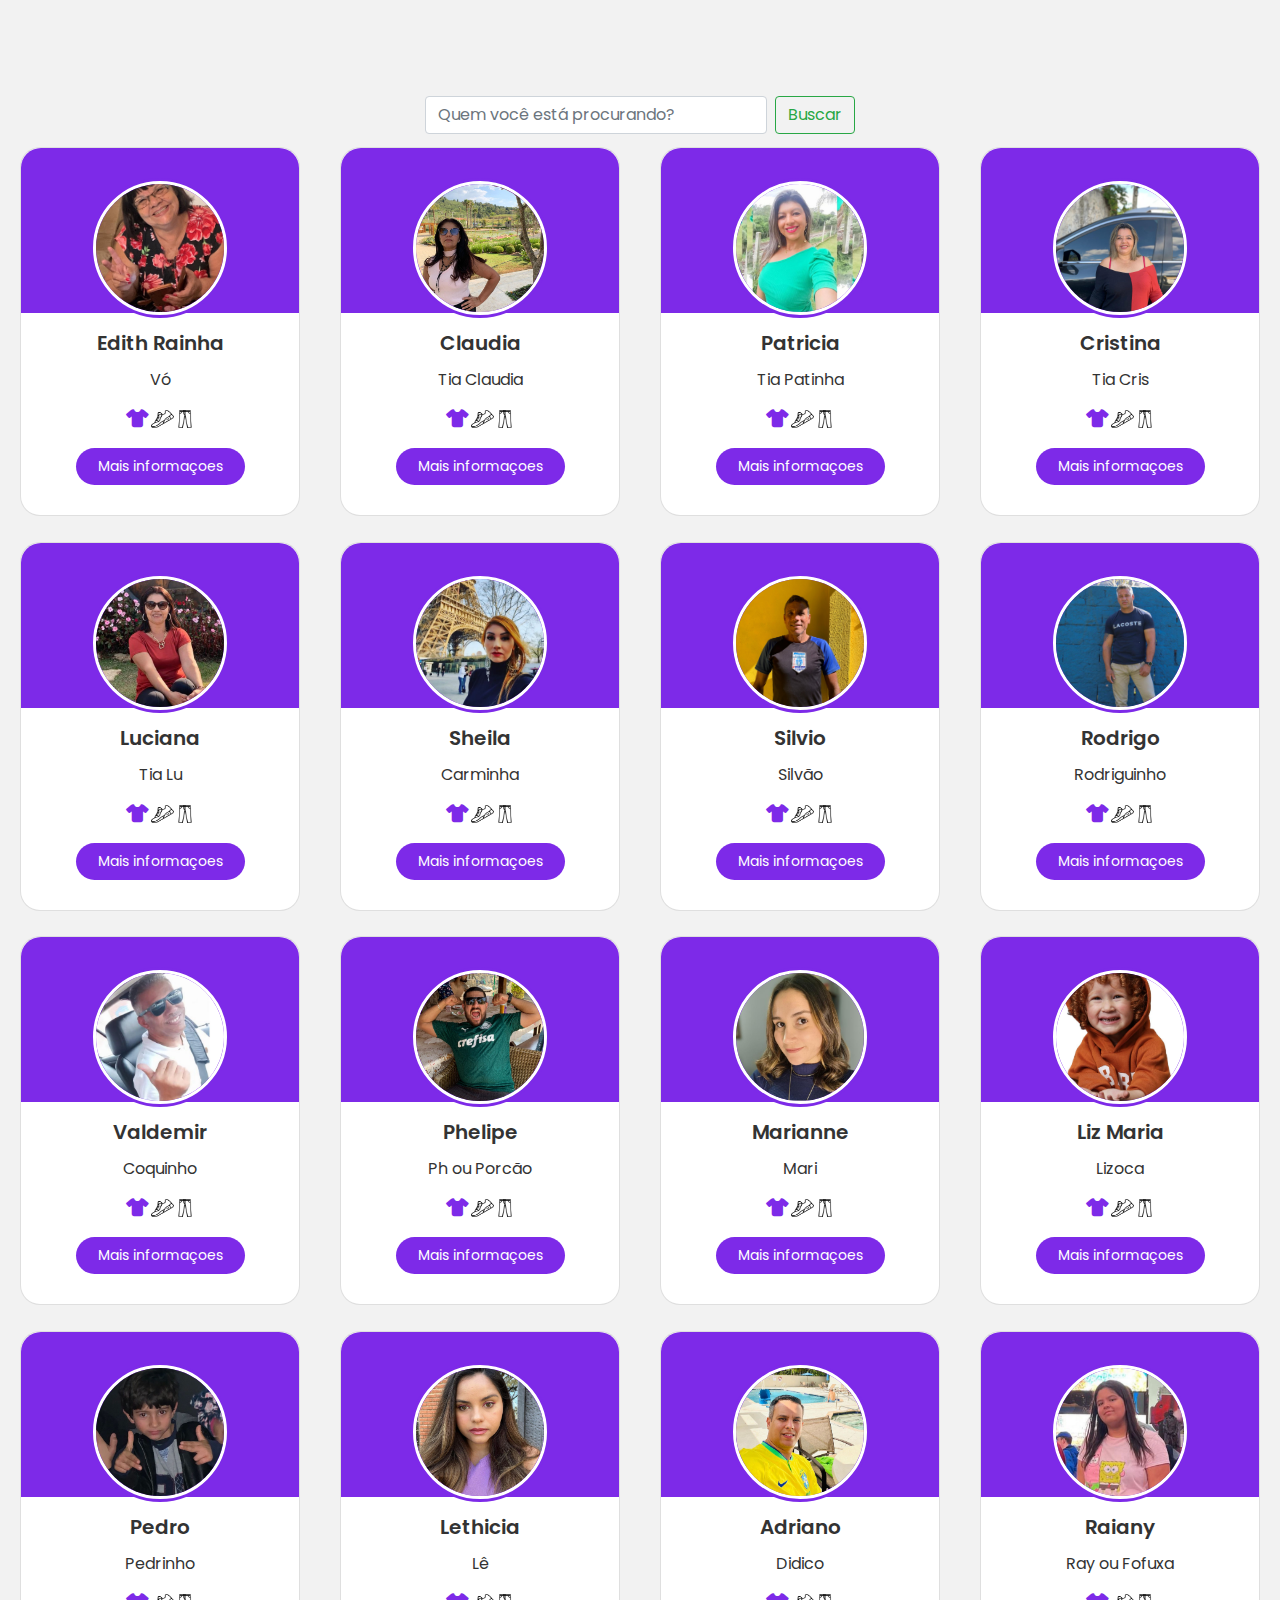
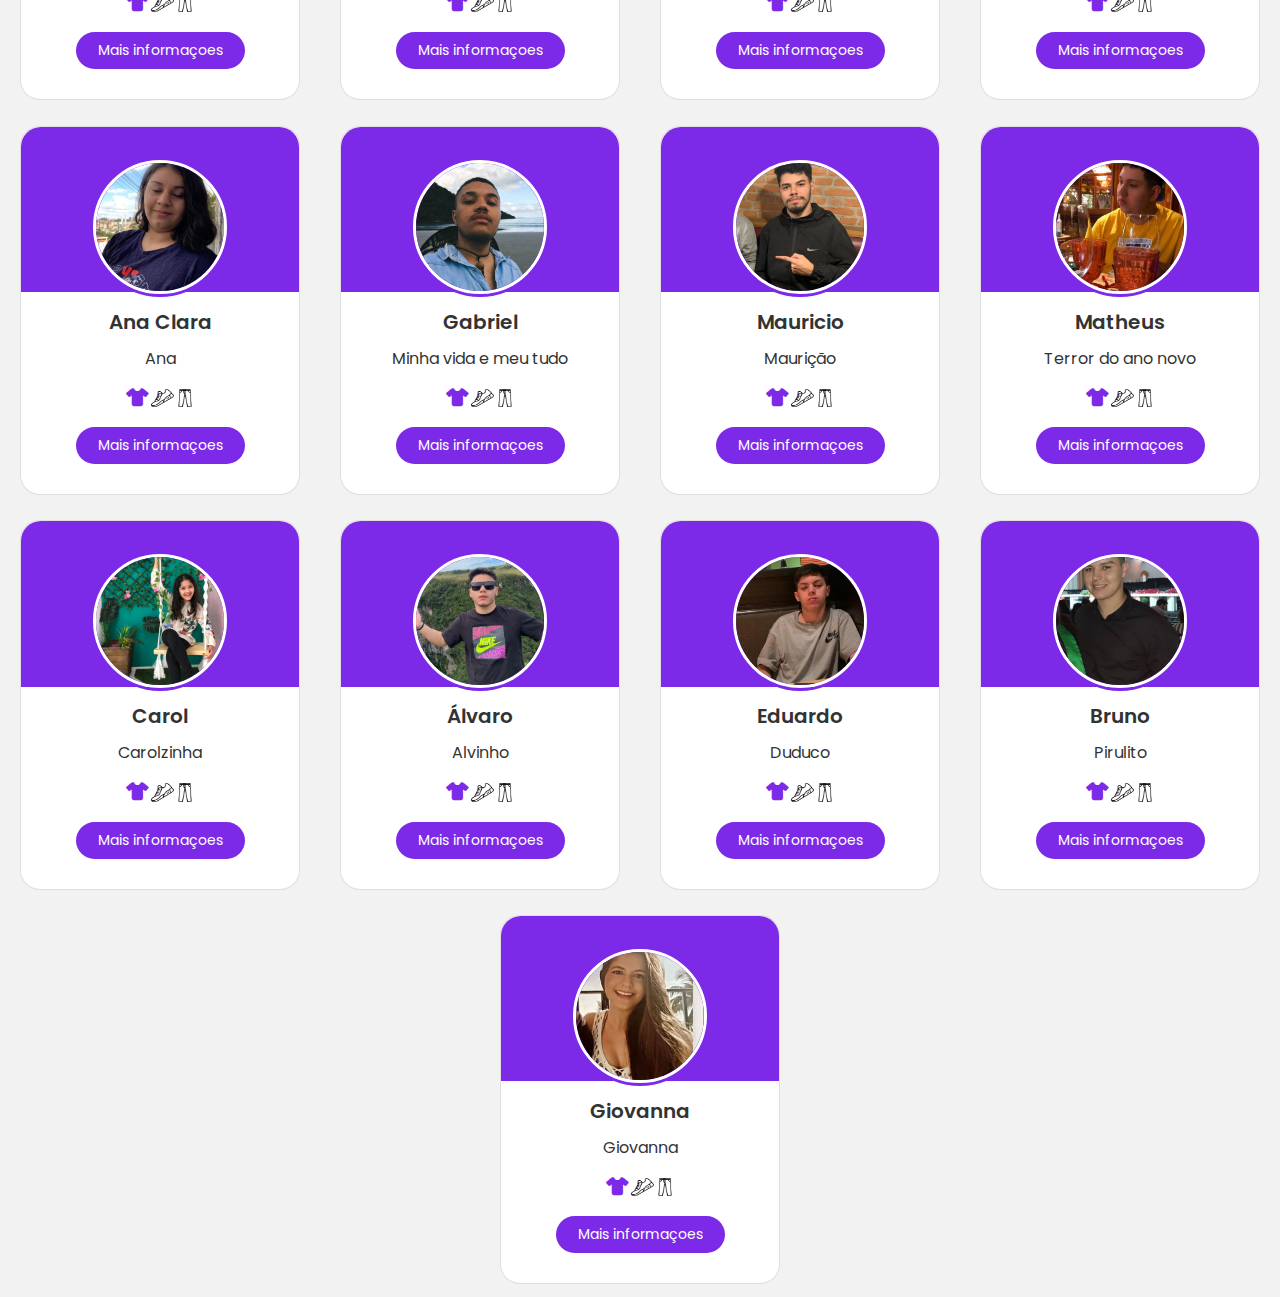
<file: index.html>
<!DOCTYPE html>
<html lang="en">
  <head>
    <meta charset="UTF-8" />
    <meta http-equiv="X-UA-Compatible" content="IE=edge" />
    <meta name="viewport" content="width=device-width, initial-scale=1.0" />
    <link rel="stylesheet" href="https://cdn.jsdelivr.net/npm/bootstrap@4.0.0/dist/css/bootstrap.min.css" integrity="sha384-Gn5384xqQ1aoWXA+058RXPxPg6fy4IWvTNh0E263XmFcJlSAwiGgFAW/dAiS6JXm" crossorigin="anonymous">
    <link
      rel="stylesheet"
      href="https://cdnjs.cloudflare.com/ajax/libs/font-awesome/6.2.1/css/all.min.css"
      integrity="sha512-MV7K8+y+gLIBoVD5./imgs/fundo-azul.jpg9lQIYicR65iaqukzvf/nwasF0nqhPay5w/9lJmVM2hMDcnK1OnMGCdVK+iQrJ7lzPJQd1w=="
      crossorigin="anonymous"
      referrerpolicy="no-referrer"
    />
   
    <link rel="stylesheet" href="./style.css" />
    <title>Amigo Secreto</title>
  </head>
  <body>
    <div id="bg-modal"></div>
      <div id="modal">
        <div id="close-modal" class="closed-icon"><i class="fa-solid fa-xmark fa-2xl"></i></div>
      </div>
    
    <div id="root">
        <div class="my-container">
          <div class="header">
            <form class="form-inline">
              <input class="form-control mr-sm-2" type="search" placeholder="Quem você está procurando?" id="inputBusca" aria-label="Search">
              <button class="btn btn-outline-success my-2 my-sm-0" type="submit">Buscar</button>
            </form>
          <div class="content" id="myjs-swiper-content">
            <!-- Inserir HTML via JS -->
          </div>
        </div>
    </div>
    <script src="./main.js"></script>
    
  </body>
</html>
</file>
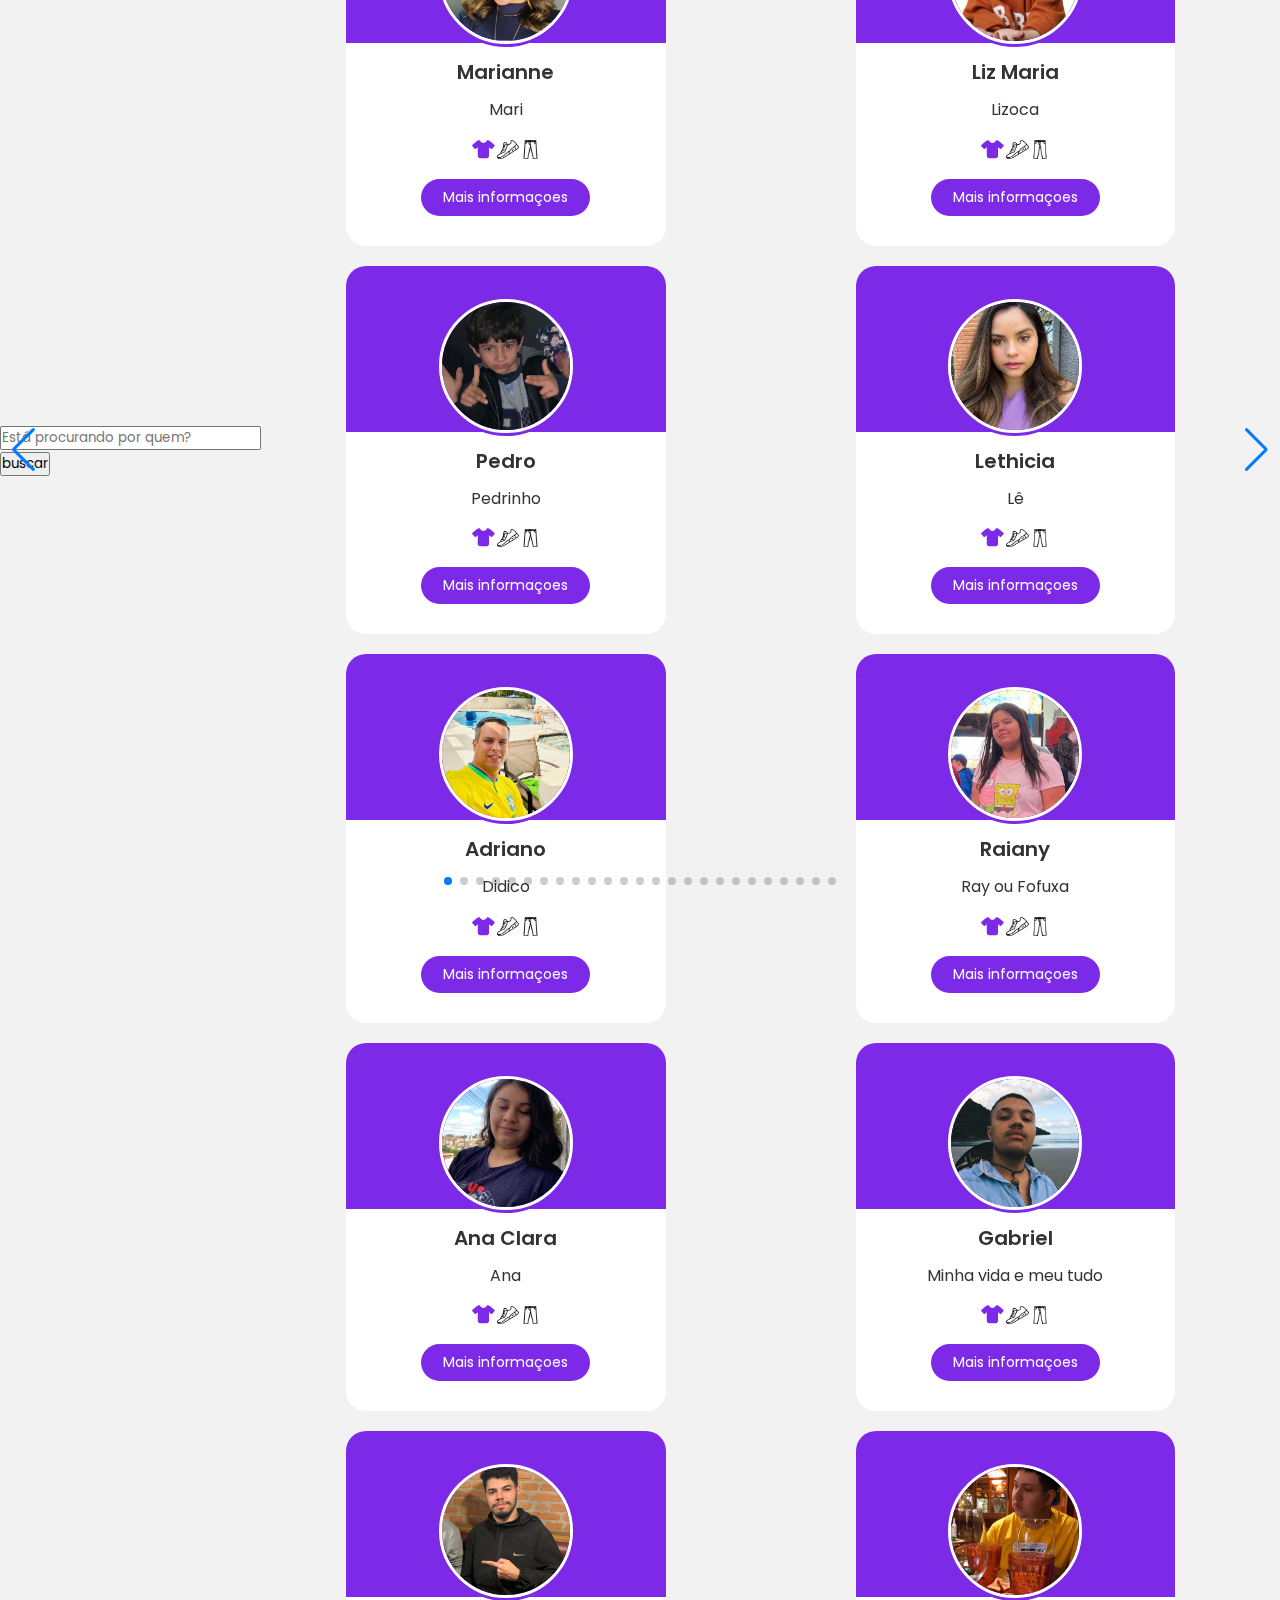
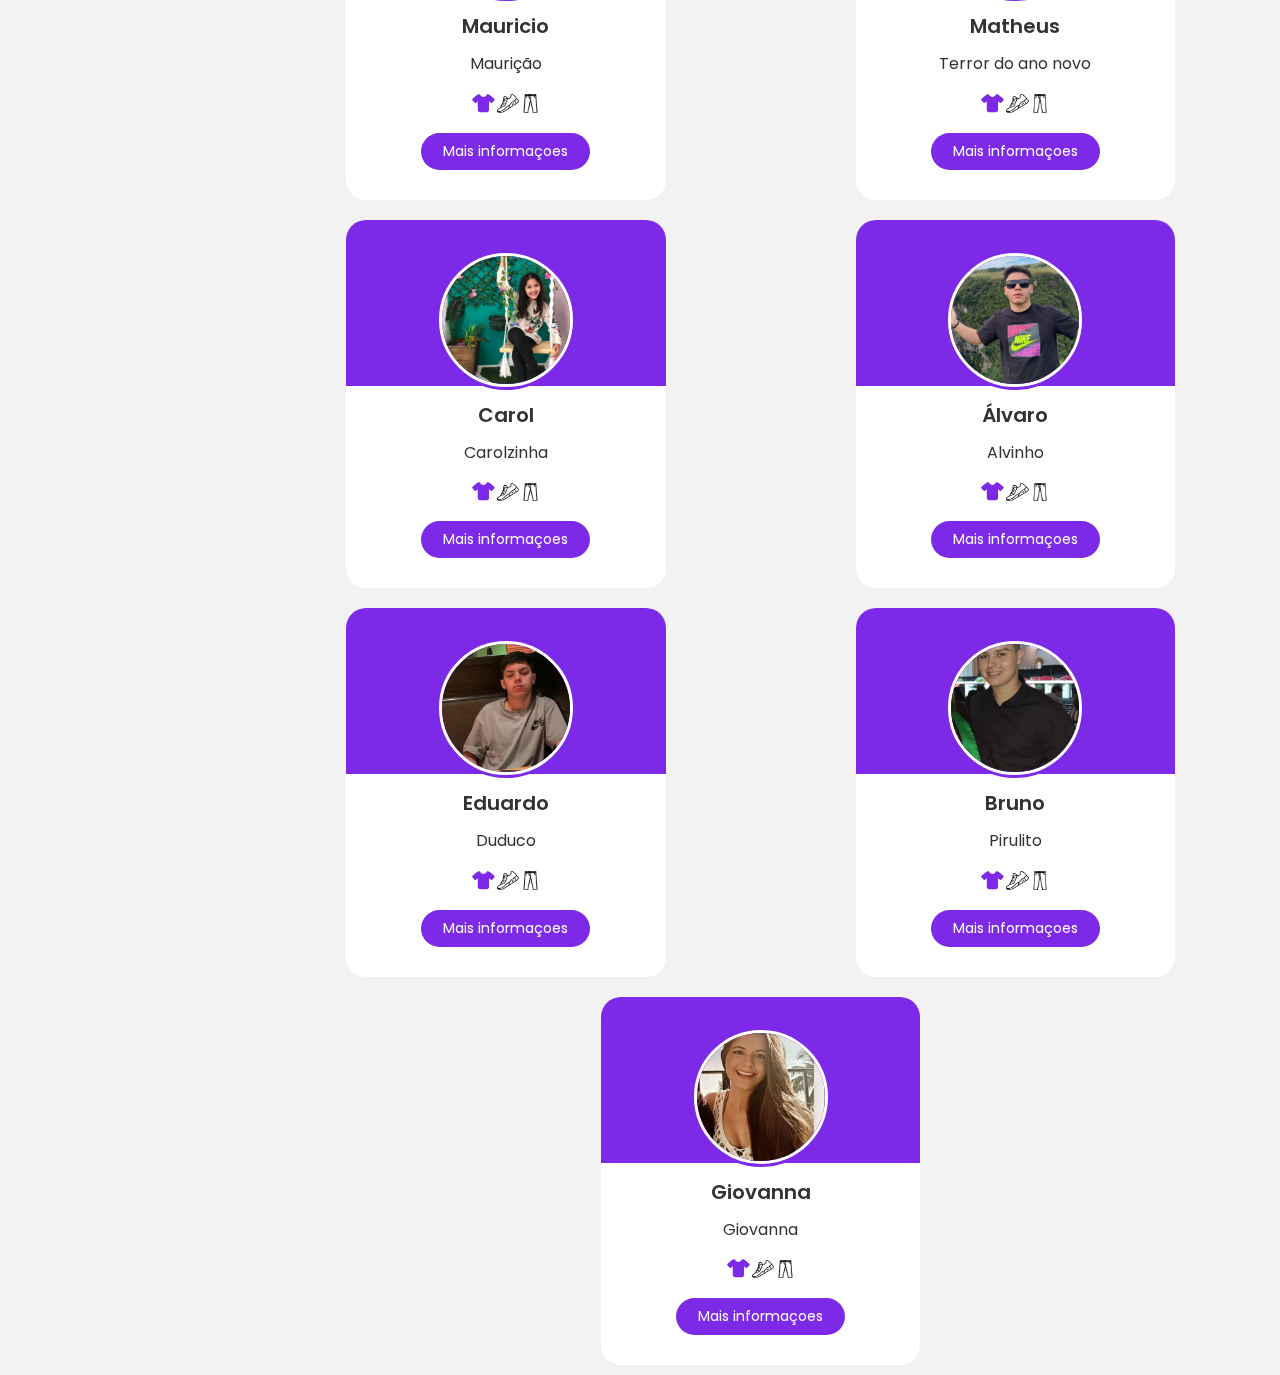
<file: save.html>
<!DOCTYPE html>
<html lang="en">
  <head>
    <meta charset="UTF-8" />
    <meta http-equiv="X-UA-Compatible" content="IE=edge" />
    <meta name="viewport" content="width=device-width, initial-scale=1.0" />
    <link
      rel="stylesheet"
      href="https://cdn.jsdelivr.net/npm/swiper/swiper-bundle.min.css"
    />
    <link
      rel="stylesheet"
      href="https://cdnjs.cloudflare.com/ajax/libs/font-awesome/6.2.1/css/all.min.css"
      integrity="sha512-MV7K8+y+gLIBoVD5./imgs/fundo-azul.jpg9lQIYicR65iaqukzvf/nwasF0nqhPay5w/9lJmVM2hMDcnK1OnMGCdVK+iQrJ7lzPJQd1w=="
      crossorigin="anonymous"
      referrerpolicy="no-referrer"
    />
    <link rel="stylesheet" href="./style.css" />
    <title>Amigo Secreto</title>
  </head>
  <body>
    <div id="modal">
      <div id="close-modal" class="closed-icon"><i class="fa-solid fa-xmark fa-2xl"></i></div>
    </div>

    <form action="">
      <input type="text" name="" id="" placeholder="Está procurando por quem?">
      <input type="submit" value="buscar">
    </form>
    
    <div id="root">
      <section>
        <div class="swiper mySwiper container">
          <div class="swiper-wrapper content" id="myjs-swiper-content">
            <!-- Inserir HTML via JS -->
          </div>
        </div>
        <div class="swiper-button-next"></div>
        <div class="swiper-button-prev"></div>
        <div class="swiper-pagination"></div>
      </section>
    </div>
    <script src="https://cdn.jsdelivr.net/npm/swiper/swiper-bundle.min.js"></script>
    <script src="./main.js"></script>

    <!-- Initialize Swiper -->
    <script>
      var swiper = new Swiper(".mySwiper", {
        slidesPerView: 3,
        spaceBetween: 30,
        slidesPerGroup: 1,
        loop: true,
        loopFillGroupWithBlank: true,
        pagination: {
          el: ".swiper-pagination",
          clickable: true,
        },
        navigation: {
          nextEl: ".swiper-button-next",
          prevEl: ".swiper-button-prev",
        },
      });
    </script>
  </body>
</html>
</file>
<file: style.css>
@import url("https://fonts.googleapis.com/css2?family=Poppins:ital,wght@0,400;0,500;0,700;1,300;1,600&display=swap");

* {
  margin: 0;
  padding: 0;
  box-sizing: border-box;
  font-family: "Poppins", sans-serif;
}

body {
  height: 100vh;
  display: flex;
  align-items: center;
  justify-content: center;
  background: #f2f2f2;
}
.header .form-inline{
  margin-top: 20%;
  justify-content: center;
  
}

.card .image {
  height: 140px;
  width: 140px;
  border-radius: 50%;
  padding: 3px;
  background: #7d2ae8;
}

.card .image img {
  height: 100%;
  width: 100%;
  object-fit: cover;
  border-radius: 50%;
  border: 3px solid #fff;
}

.card {
  position: relative;
  background: #fff;
  border-radius: 20px;
  margin: 20px 0;
  width: 280px;
}

.card::before {
  content: "";
  position: absolute;
  height: 45%;
  width: 100%;
  background: #7d2ae8;
  border-radius: 20px 20px 0 0;
}

.card .card-content {
  display: flex;
  flex-direction: column;
  align-items: center;
  padding: 30px;
  position: relative;
  z-index: 100;
}
.card .media-icons {
  position: absolute;
  top: 10px;
  right: 20px;
  display: flex;
  flex-direction: column;
  align-items: center;
}

.card .media-icons i {
  color: #fff;
  opacity: 0.6;
  margin-top: 10px;
  transition: all 0.3s ease;
  cursor: pointer;
}
.card .media-icons i:hover {
  opacity: 1;
}
.card .name-profession {
  display: flex;
  flex-direction: column;
  align-items: center;
  margin-top: 10px;
  color: #333;
}

.name-profession .name {
  font-size: 20px;
  font-weight: 600;
}

.name-profession .profession {
  font-size: 15px;
  font-weight: 500;
}
.card .rating {
  display: flex;
  align-items: center;
  margin-top: 18px;
}
.card .rating i {
  font-size: 18px;
  margin: 0 2px;
  color: #7d2ae8;
}
.card .button {
  width: 100%;
  display: flex;
  justify-content: space-around;
  margin-top: 20px;
}
.card .button button {
  background: #7d2ae8;
  outline: none;
  border: none;
  color: #fff;
  padding: 8px 22px;
  border-radius: 20px;
  font-size: 14px;
  transition: all 0.3s ease;
  cursor: pointer;
}

.button button:hover {
  background: #6616d0;
}

#modal {
  display: none;
  position: fixed;
  top: 20%;
  z-index: 9999;

  background: #7da759;

  width: 90%;
  height: 500px;
  border-radius: 20px;
  box-shadow: 10px 10px 10px rgba(0, 0, 0, 0.5);
}



@media screen and (min-width: 700px) {
  #modal {
    width: 25%;
  }
}

.modal-header {
  display: flex;
  flex-direction: column;

  align-items: center;
  margin-top: 20px;
}

.modal-body {
  position: relative;
  margin-top: 30px;
  min-height: 200px;
  background-color: #7da759;
}

.sizes img {
  width: 40px;
  height: 32px;
}

.sizes {
  padding: 1rem 0;
  height: 200px;

  display: flex;
  flex-direction: column;
  justify-content: space-around;
  align-items: center;
}

.item-size {
  display: flex;
  align-items: center;
}

.item-size span {
  margin-left: 15px;
}

.modal-footer,
.footer {
  display: flex;
  flex-direction: column;
  align-items: center;
}

.footer {
  margin-top: 88px;
}

.closed-icon {
  position: absolute;
  right: 3px;
  top: 3px;

  cursor: pointer;
}


#root {
  width: 100%;
  height: auto;
}

.my-container {
  margin: 4rem 0;
  height: 100vh;

  
}

.content {
  display: flex;
  flex-wrap: wrap;
  justify-content: space-around;
}

.card {
  margin: 1%;
}

#bg-modal {
  display: none;
  position: fixed;
  z-index: 999;
  width: 100vw;
  height: 100vh;
  background-color: rgba(0, 0, 0, 0.5);
}
</file>
